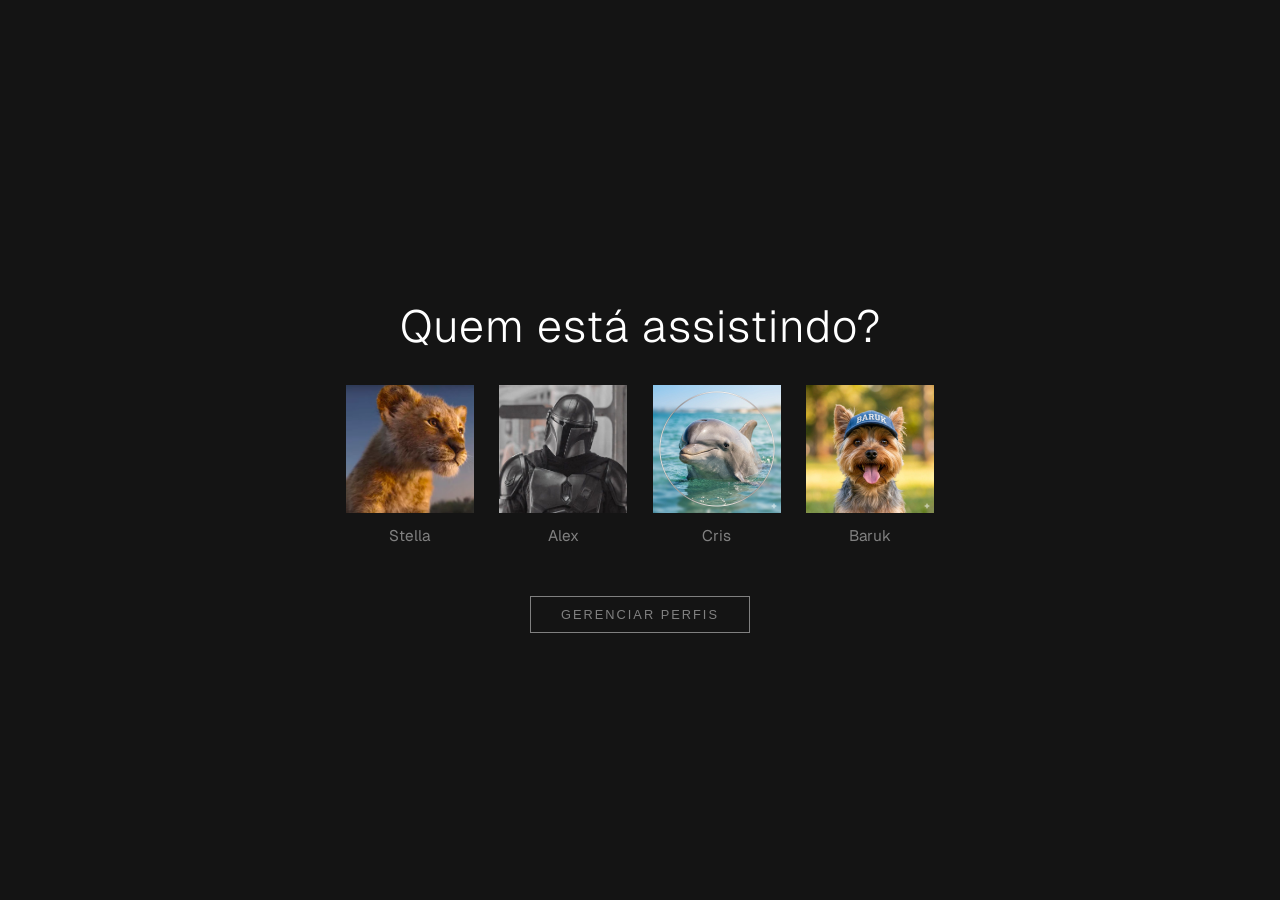
<file: index.html>
<!DOCTYPE html>
<html lang="pt-br">


<head>
    <meta charset="utf-8">
    <meta name="viewport" content="width=device-width,initial-scale=1">
    <title>Netflix</title>
    <link href="https://fonts.googleapis.com/css2?family=Geist:wght@100..900&display=swap" rel="stylesheet">
    <link rel="stylesheet" href="style.css">
</head>

<body>
    <main class="conteudo-principal">
        <h1>Quem está assistindo?</h1>
        <ul class="lista-perfis">
            <li class="item-perfil">
                <a href="netflix-plataform-main/catalogo/catalogo.html" class="perfil">
                    <figure class="avatar-container">
                        <span class="imagem-perfil tema-cris" aria-hidden="true">
                            <span class="icone-avatar">
                                <img src="./assets/perfil1.png" alt="Perfil de Stella" width="128" height="128">
                            </span>
                        </span>
                        <figcaption class="nome-perfil">Stella</figcaption>
                    </figure>
                </a>
            </li>
            <li class="item-perfil">
                <a href="netflix-plataform-main/catalogo/catalogo.html" class="perfil">
                    <figure class="avatar-container">
                        <span class="imagem-perfil tema-cris" aria-hidden="true">
                            <span class="icone-avatar">
                                <img src="./assets/perfil2.png" alt="Perfil de Alex" width="128" height="128">
                            </span>
                        </span>
                        <figcaption class="nome-perfil">Alex</figcaption>
                    </figure>
                </a>
            </li>
            <li class="item-perfil">
                <a href="netflix-plataform-main/catalogo/catalogo.html" class="perfil">
                    <figure class="avatar-container">
                        <span class="imagem-perfil tema-cris" aria-hidden="true">
                            <span class="icone-avatar">
                                <img src="./assets/perfil3.png" alt="Perfil de Cris" width="128" height="128">
                            </span>
                        </span>
                        <figcaption class="nome-perfil">Cris</figcaption>
                    </figure>
                </a>
            </li>

            <!-- perfil 3 -->
            <li class="item-perfil">
                <a href="netflix-plataform-main/catalogo/catalogo.html" class="perfil">
                    <figure class="avatar-container">
                        <span class="imagem-perfil tema-cris" aria-hidden="true">
                            <span class="icone-avatar">
                                <img src="./assets/perfil4.png" alt="Perfil de Baruk" width="128" height="128">
                            </span>
                        </span>
                        <figcaption class="nome-perfil">Baruk</figcaption>
                    </figure>
                </a>
            </li>
        </ul>


        <section class="gerenciar">
            <button type="button" class="botao-gerenciar">Gerenciar perfis</button>
        </section>

    </main>

    <script src="/index.js"></script>
</body>

</html>
</file>
<file: style.css>
body {
    background-color: #141414;
    color: #fff;
    margin: 0;
    display: flex;
    align-items: center;
    justify-content: center;
    height: 100vh;
    font-family: 'Geist', sans-serif;
}

.conteudo-principal {
    text-align: center;
    width: 100%;
    max-width: 1200px;
    padding: 20px;
}

h1 {
    vertical-align: center;
    font-size: 3.5vw;
    font-weight: 300;
    margin-bottom: 30px;
    letter-spacing: 1px;
}

.lista-perfis {
    display: flex;
    justify-content: center;
    flex-wrap: wrap;
    gap: 2vw;
    margin-bottom: 50px;
    list-style: none;
    padding: 0;
}

.item-perfil {
    width: 10vw;
    min-width: 120px;
    max-width: 200px;
}

.perfil {
    display: flex;
    flex-direction: column;
    align-items: center;
    text-decoration: none;
    color: inherit;
}

/* ---------- AVATAR ---------- */

.avatar-container {
    margin: 0;
    width: 100%;
    display: flex;
    flex-direction: column;
    align-items: center;
}

.icone-avatar {
    width: 100%;
    height: 100%;
}

.icone-avatar img {
    width: 100%;
    height: 100%;
    object-fit: cover;
    outline: 2px solid transparent;
    /* reserva espaço */
    transition: outline-color 0.3s;
}

/* ---------- NOME ---------- */

.nome-perfil {
    font-size: 1.2vw;
    margin-top: 8px;
    color: #808080;
    font-weight: 400;
    transition: color 0.3s;
}

/* ---------- HOVER UNIFICADO ---------- */

.perfil:hover img {
    outline-color: #fff;
    box-shadow 0.3s 0.6s
}

.perfil:hover .nome-perfil {
    color: #fff;
}



/* ---------- GERENCIAR ---------- */

.gerenciar {
    margin-top: 20px;
}

.botao-gerenciar {
    background: transparent;
    border: 1px solid grey;
    color: grey;
    padding: 10px 30px;
    font-size: 1vw;
    text-transform: uppercase;
    letter-spacing: 2px;
    cursor: pointer;
    font-weight: 200;
    transition: all 0.3s;
}

.botao-gerenciar:hover {
    border-color: #e5e5e5;
    color: #e5e5e5;
}
</file>
